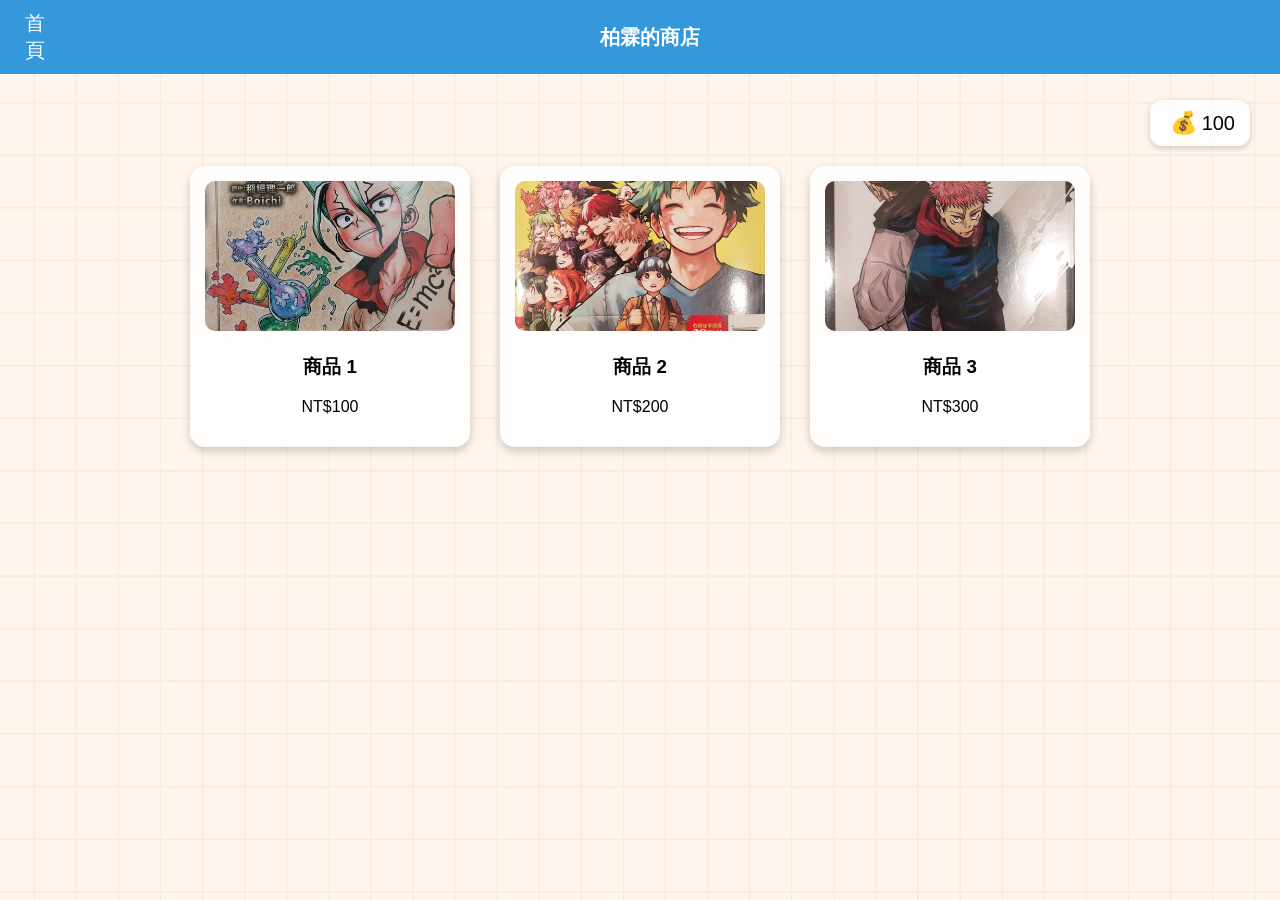
<file: index.html>
<!doctype html>
<html lang="zh-Hant">
<head>
  <meta charset="utf-8">
  <title>柏霖的電商</title>
  <link rel="stylesheet" href="style.css">
  <script src="script.js" defer></script>
</head>
<body>
 <!-- 導覽列 -->
  <div class="navbar">
  <div class="navbar-left">首頁</div>
  <div class="navbar-center">柏霖的商店</div>
  </div>
  <!-- 金幣區塊 -->
  <div class="coin-box">
    <span class="coin-icon">💰</span>
    <span id="coin-count">100</span>
  </div>

  <!-- 商品區塊 -->
  <div class="product-container">
    <div class="product-card" onclick="goToProduct('product1.html')">
      <img src="img1.png" alt="商品1圖片" class="product-image">
      <h3>商品 1</h3>
      <p>NT$100</p>
    </div>
    <div class="product-card" onclick="goToProduct('product2.html')">
      <img src="img2.png" alt="商品2圖片" class="product-image">
      <h3>商品 2</h3>
      <p>NT$200</p>
    </div>
    <div class="product-card" onclick="goToProduct('product3.html')">
      <img src="img3.png" alt="商品3圖片" class="product-image">
      <h3>商品 3</h3>
      <p>NT$300</p>
    </div>
  </div>
</body>
</html>
</file>
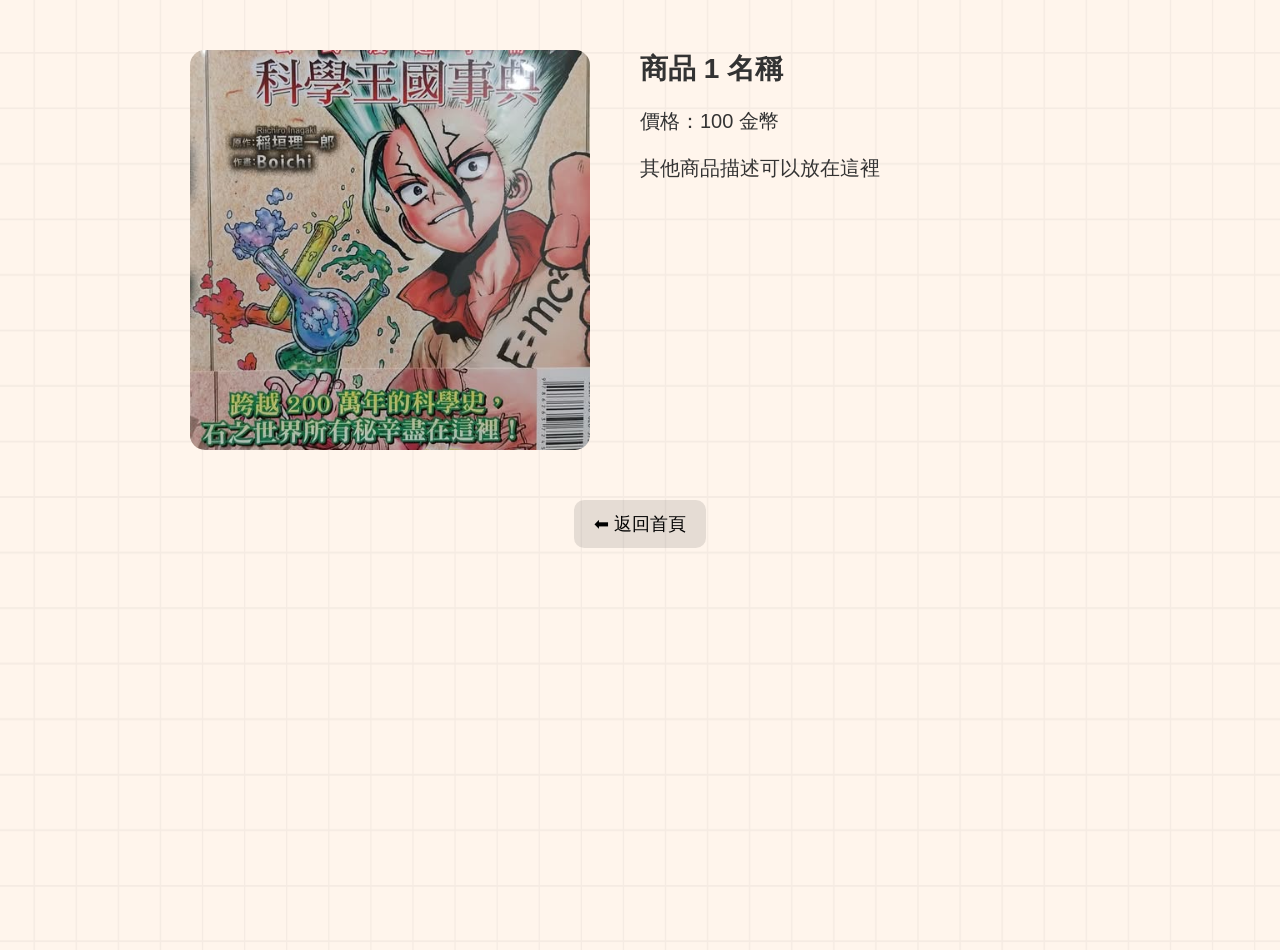
<file: product1.html>
<!doctype html>
<html lang="zh-Hant">
<head>
  <meta charset="utf-8">
  <title>商品 1 詳細頁</title>
  <link rel="stylesheet" href="style.css">
  <style>
    body {
      margin: 0;
      font-family: "微軟正黑體", sans-serif;
      background-color: #ffffff;
      display: flex;
      flex-direction: column;
      align-items: center;
      padding-top: 50px;
      color: #333;
    }

    .product-detail-container {
      display: flex;
      gap: 50px;
      margin-bottom: 50px;
      max-width: 900px;
      width: 90%;
    }

    .product-image-large {
      width: 400px;
      height: 400px;
      border-radius: 15px;
      object-fit: cover;
      background-color: #f0f0f0;
    }

    .product-info {
      display: flex;
      flex-direction: column;
      justify-content: flex-start;
      gap: 20px;
      flex: 1;
    }

    .product-info h2 {
      margin: 0;
      font-size: 28px;
    }

    .product-info p {
      margin: 0;
      font-size: 20px;
    }

    .back-button {
      background-color: rgba(0,0,0,0.1);
      padding: 12px 20px;
      border-radius: 10px;
      font-size: 18px;
      cursor: pointer;
      transition: transform 0.2s, background-color 0.2s;
      text-decoration: none;
      color: #000;
      display: inline-block;
      margin-bottom: 50px;
    }

    .back-button:hover {
      transform: scale(1.05);
      background-color: rgba(0,0,0,0.2);
    }
  </style>
</head>
<body>

  <div class="product-detail-container">
    <img src="img1.png" alt="商品 1" class="product-image-large">
    <div class="product-info">
      <h2>商品 1 名稱</h2>
      <p>價格：100 金幣</p>
      <p>其他商品描述可以放在這裡</p>
    </div>
  </div>

  <a class="back-button" href="index.html">⬅ 返回首頁</a>

</body>
</html>
</file>
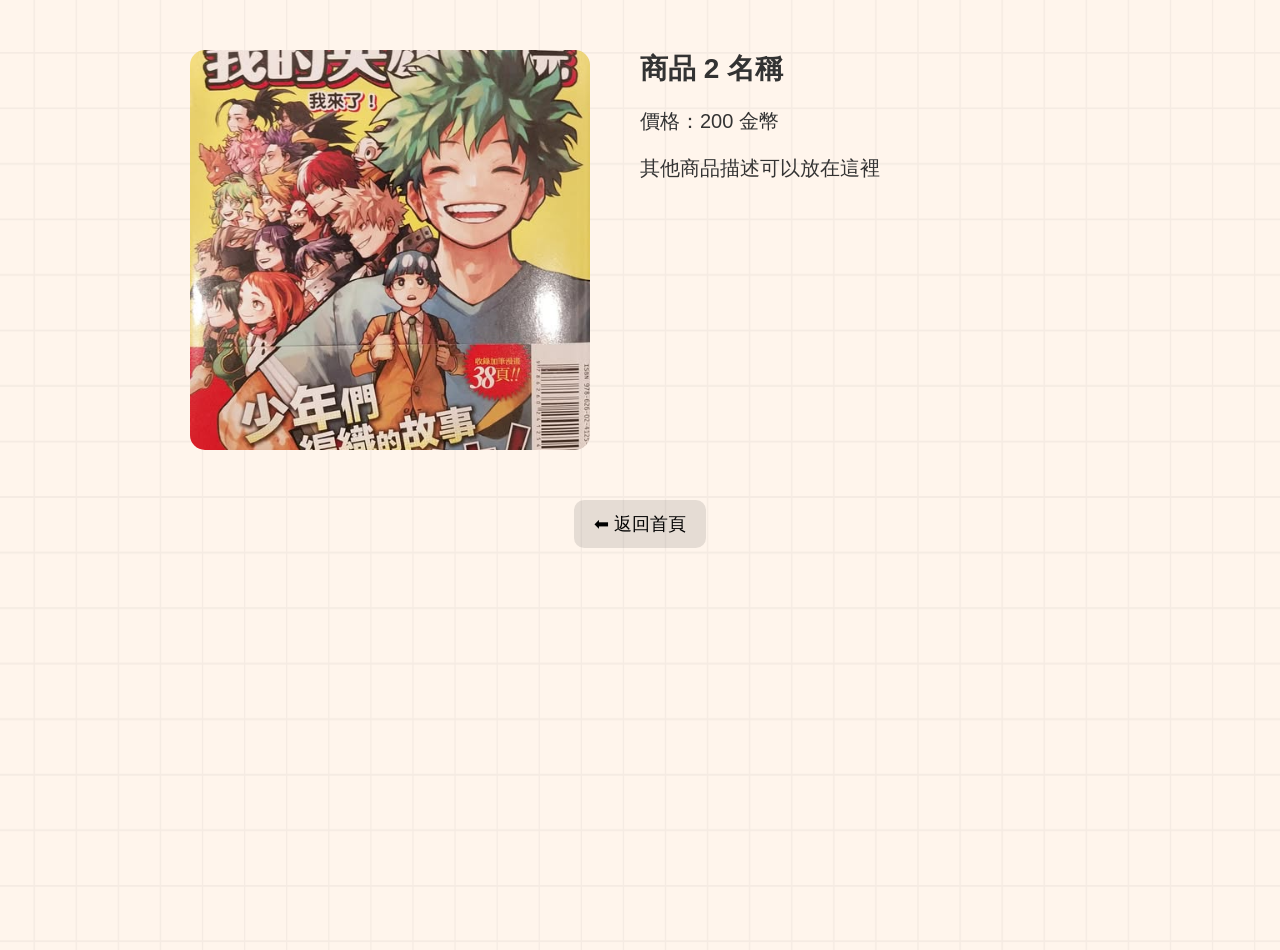
<file: product2.html>
<!doctype html>
<html lang="zh-Hant">
<head>
  <meta charset="utf-8">
  <title>商品 2 詳細頁</title>
  <link rel="stylesheet" href="style.css">
  <style>
    body {
      margin: 0;
      font-family: "微軟正黑體", sans-serif;
      background-color: #ffffff;
      display: flex;
      flex-direction: column;
      align-items: center;
      padding-top: 50px;
      color: #333;
    }

    .product-detail-container {
      display: flex;
      gap: 50px;
      margin-bottom: 50px;
      max-width: 900px;
      width: 90%;
    }

    .product-image-large {
      width: 400px;
      height: 400px;
      border-radius: 15px;
      object-fit: cover;
      background-color: #f0f0f0;
    }

    .product-info {
      display: flex;
      flex-direction: column;
      justify-content: flex-start;
      gap: 20px;
      flex: 1;
    }

    .product-info h2 {
      margin: 0;
      font-size: 28px;
    }

    .product-info p {
      margin: 0;
      font-size: 20px;
    }

    .back-button {
      background-color: rgba(0,0,0,0.1);
      padding: 12px 20px;
      border-radius: 10px;
      font-size: 18px;
      cursor: pointer;
      transition: transform 0.2s, background-color 0.2s;
      text-decoration: none;
      color: #000;
      display: inline-block;
      margin-bottom: 50px;
    }

    .back-button:hover {
      transform: scale(1.05);
      background-color: rgba(0,0,0,0.2);
    }
  </style>
</head>
<body>

  <div class="product-detail-container">
    <img src="img2.png" alt="商品 2" class="product-image-large">
    <div class="product-info">
      <h2>商品 2 名稱</h2>
      <p>價格：200 金幣</p>
      <p>其他商品描述可以放在這裡</p>
    </div>
  </div>

  <a class="back-button" href="index.html">⬅ 返回首頁</a>

</body>
</html>
</file>
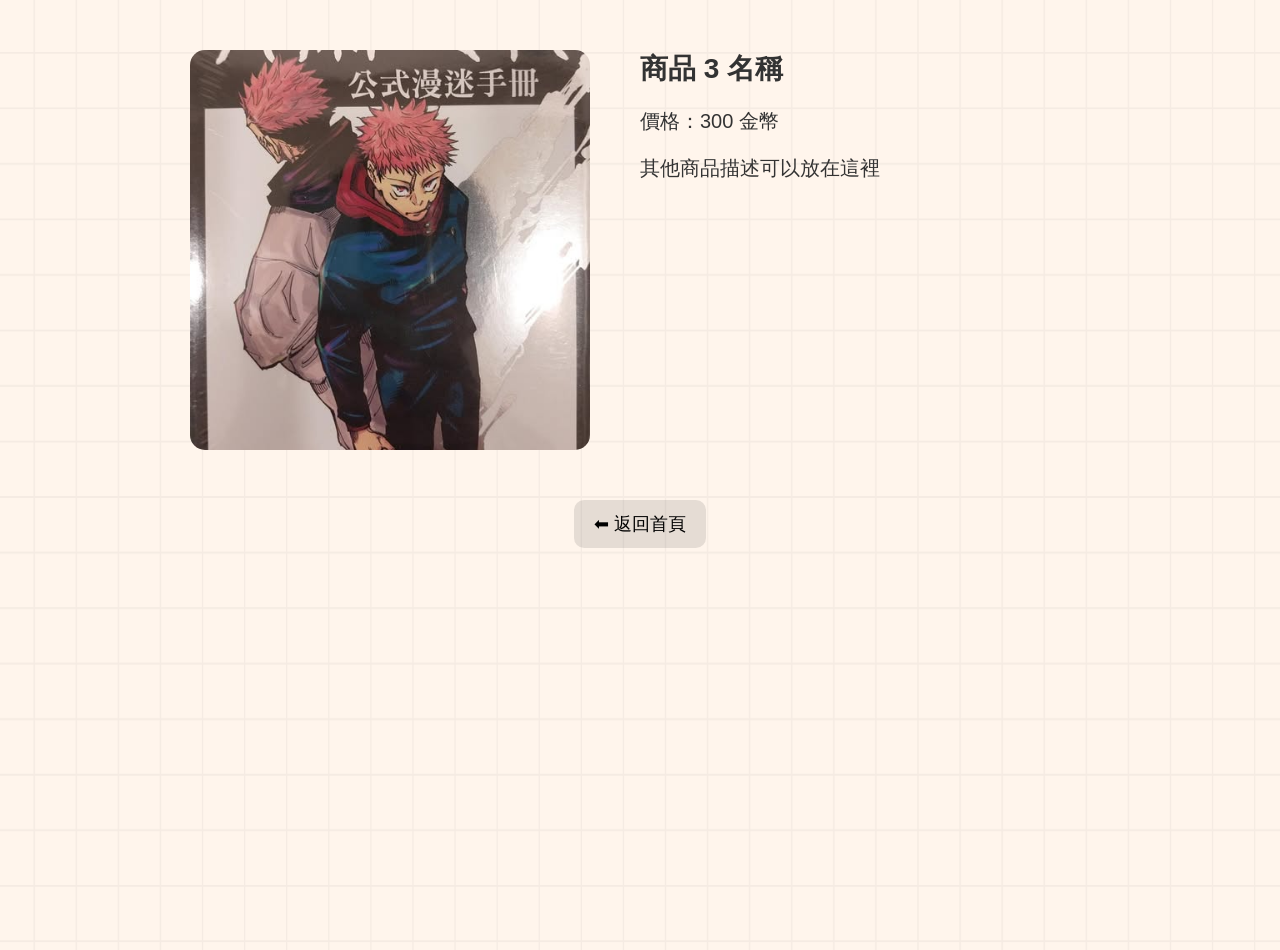
<file: product3.html>
<!doctype html>
<html lang="zh-Hant">
<head>
  <meta charset="utf-8">
  <title>商品 3 詳細頁</title>
  <link rel="stylesheet" href="style.css">
  <style>
    body {
      margin: 0;
      font-family: "微軟正黑體", sans-serif;
      background-color: #ffffff;
      display: flex;
      flex-direction: column;
      align-items: center;
      padding-top: 50px;
      color: #333;
    }

    .product-detail-container {
      display: flex;
      gap: 50px;
      margin-bottom: 50px;
      max-width: 900px;
      width: 90%;
    }

    .product-image-large {
      width: 400px;
      height: 400px;
      border-radius: 15px;
      object-fit: cover;
      background-color: #f0f0f0;
    }

    .product-info {
      display: flex;
      flex-direction: column;
      justify-content: flex-start;
      gap: 20px;
      flex: 1;
    }

    .product-info h2 {
      margin: 0;
      font-size: 28px;
    }

    .product-info p {
      margin: 0;
      font-size: 20px;
    }

    .back-button {
      background-color: rgba(0,0,0,0.1);
      padding: 12px 20px;
      border-radius: 10px;
      font-size: 18px;
      cursor: pointer;
      transition: transform 0.2s, background-color 0.2s;
      text-decoration: none;
      color: #000;
      display: inline-block;
      margin-bottom: 50px;
    }

    .back-button:hover {
      transform: scale(1.05);
      background-color: rgba(0,0,0,0.2);
    }
  </style>
</head>
<body>

  <div class="product-detail-container">
    <img src="img3.png" alt="商品 3" class="product-image-large">
    <div class="product-info">
      <h2>商品 3 名稱</h2>
      <p>價格：300 金幣</p>
      <p>其他商品描述可以放在這裡</p>
    </div>
  </div>

  <a class="back-button" href="index.html">⬅ 返回首頁</a>

</body>
</html>
</file>
<file: style.css>
body {
  margin: 0;
  height: 100vh;
  background-image: url("./背景.png");
  background-size: 100% 100%;
  background-repeat: no-repeat;
  background-position: center;
  font-family: "微軟正黑體", sans-serif;
}

/* 金幣區塊 */
.coin-box {
  display: flex;
  justify-content: flex-end;  /* 右對齊 */
 margin: 0 30px;              /* 左右距離保留，去掉上下 margin */
  position: relative;           /* 新增：讓它在文檔流中可調整 z-index 和 top */
  top: 100px;                    /* 新增：距離 Navbar 高度 */
  margin-left: auto;           /* 將方塊推到右邊 */
  margin-right: 30px;          /* 距離右邊邊界 */
  background-color: rgba(255,255,255,0.8);
  border-radius: 12px;
  padding: 10px 15px;
  align-items: center;
  gap: 5px;
  font-size: 20px;
  box-shadow: 0 2px 6px rgba(0,0,0,0.2);
  width: 70px; 
}

.coin-icon {
  font-size: 22px;
}

/* 商品區塊 */
.product-container {
  display: flex;
  justify-content: center;
  align-items: center;
  gap: 30px;
  flex-wrap: wrap;
  padding-top: 150px;
   padding-top: 120px;

}

.product-card {
  width: 250px;
  background-color: rgba(255, 255, 255, 0.9);
  border-radius: 15px;
  text-align: center;
  padding: 15px;
  box-shadow: 0 4px 10px rgba(0,0,0,0.2);
  transition: transform 0.25s ease, box-shadow 0.25s ease;
  cursor: pointer;
}

.product-card:hover {
  transform: scale(1.05);
  box-shadow: 0 6px 14px rgba(0,0,0,0.3);
}

.product-image {
  width: 100%;
  height: 150px;
  object-fit: cover;
  border-radius: 10px;
}

.navbar {
  width: 100%;
  background-color: #3498db; /* 藍色，可換 */
  display: flex;
  justify-content: space-between;
  align-items: center;
  padding: 10px 25px;
  box-sizing: border-box;
  position: fixed; /* 固定在上方 */
  top: 0;
  left: 0;
  z-index: 1000;
  color: #fff;
  font-size: 20px;
}

.navbar-center {
  text-align: center;
  flex: 1;
  font-weight: bold;
}

.navbar-left, .navbar-right {
  flex: 0;
}
</file>
